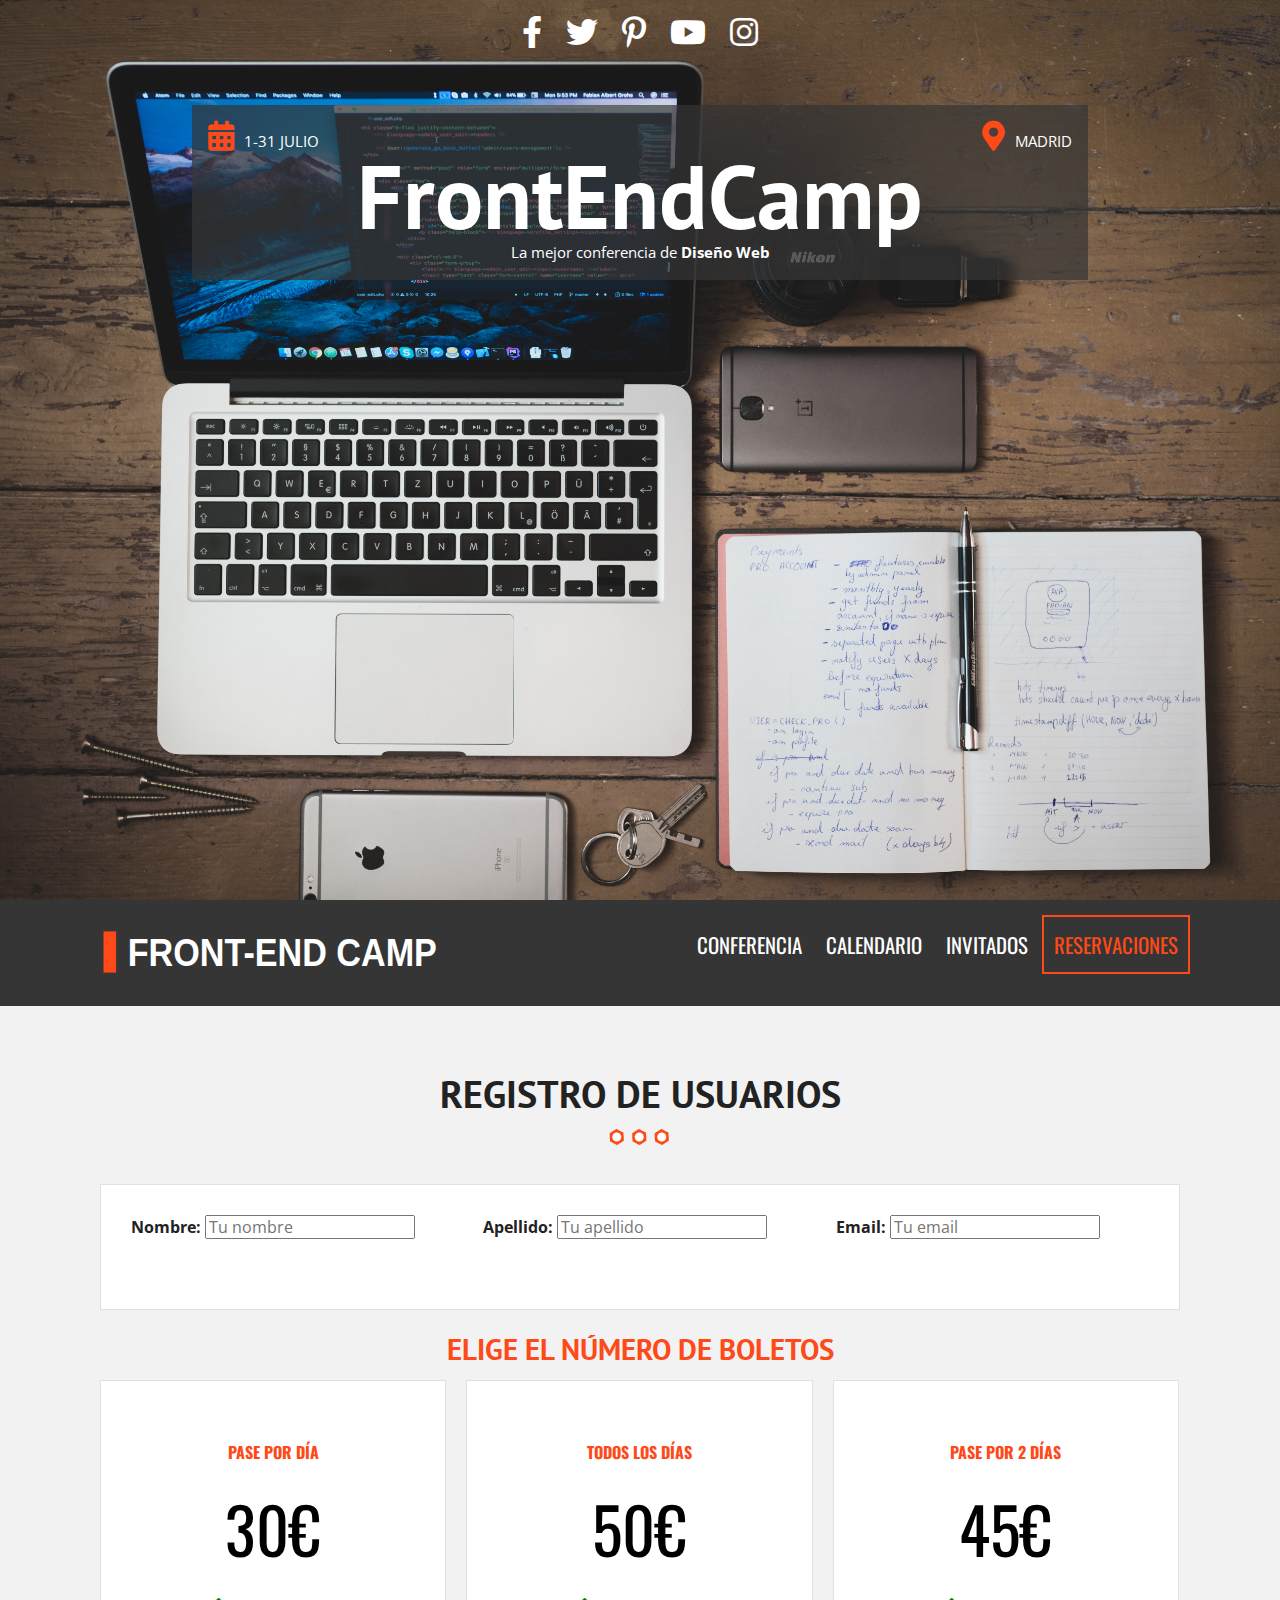
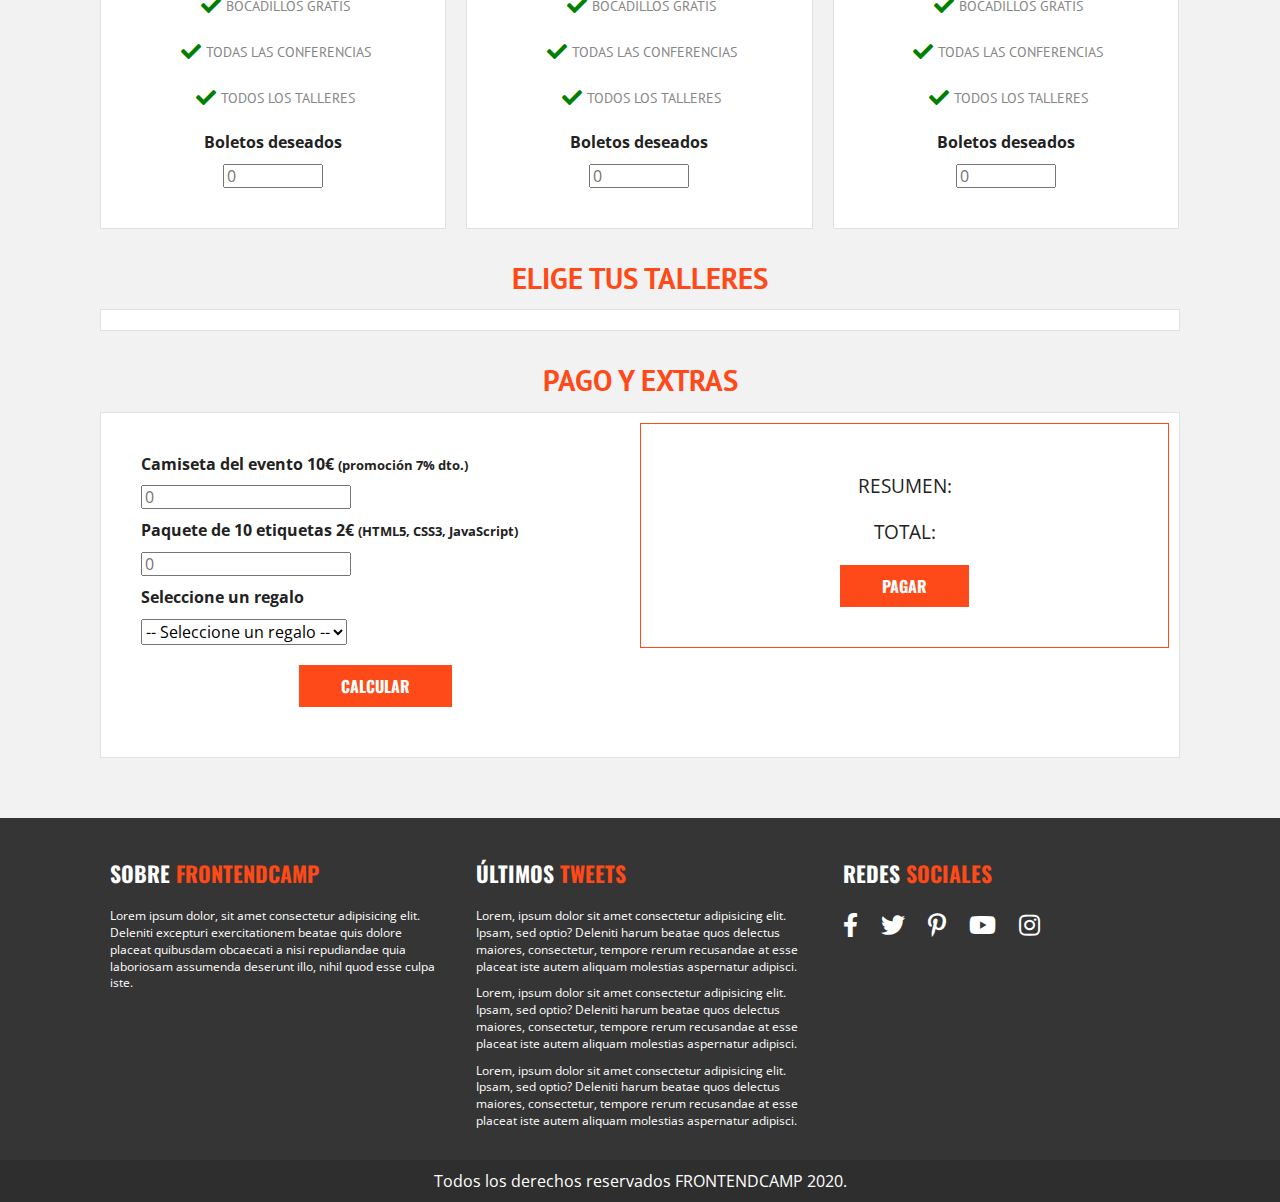
<file: registro.html>
<!doctype html>
<html class="no-js" lang="">

<head>
  <meta charset="utf-8">
  <title></title>
  <meta name="description" content="">
  <meta name="viewport" content="width=device-width, initial-scale=1">

  <link rel="manifest" href="site.webmanifest">
  <link rel="apple-touch-icon" href="icon.png">
  <!-- Place favicon.ico in the root directory -->

  <link rel="stylesheet" href="css/normalize.css">
  <link rel="stylesheet" href="css/all.min.css">
  <link rel="stylesheet" href="https://fonts.googleapis.com/css?family=Open+Sans|Oswald|PT+Sans&display=swap">
  <link rel="stylesheet" href="css/main.css">

  <meta name="theme-color" content="#fafafa">
</head>

<body>
  <!--[if IE]>
    <p class="browserupgrade">You are using an <strong>outdated</strong> browser. Please <a href="https://browsehappy.com/">upgrade your browser</a> to improve your experience and security.</p>
  <![endif]-->

  <header class="site-header">

    <div class="hero">
      <div class="contenido-header">
        <nav class="redes-sociales">
          <a href="#"><i class="fab fa-facebook-f"></i></a>
          <a href="#"><i class="fab fa-twitter"></i></a>
          <a href="#"><i class="fab fa-pinterest-p"></i></a>
          <a href="#"><i class="fab fa-youtube"></i></a>
          <a href="#"><i class="fab fa-instagram"></i></a>
        </nav><!--redes-sociales-->

        <div class="informacion-evento">
          <div class="clearfix">
            <p class="fecha"><i class="fas fa-calendar-alt"></i>1-31 Julio</p>
            <p class="ciudad"><i class="fas fa-map-marker-alt"></i>Madrid</p>
          </div>
          <h1 class="nombre-web">FrontEndCamp</h1>
          <p class="slogan">La mejor conferencia de <span>Diseño Web</span></p>
        </div><!--informacion-evento-->
      </div><!--contenido-header-->
    </div><!--hero-->

  </header><!--site-header-->

  <div class="barra">

    <div class="contenedor clearfix">
      <div class="logo">
        <img src="img/logo.svg" alt="Logo">
      </div>

      <div class="menu-movil clearfix">
        <span></span>
        <span></span>
        <span></span>
      </div>

      <nav class="navegacion-principal">
        <a href="#">Conferencia</a>
        <a href="#">Calendario</a>
        <a href="#">Invitados</a>
        <a href="registro.html">Reservaciones</a>
      </nav>
    </div><!--contenedor-->

  </div><!--barra-->

  <section class="seccion contenedor">
    <h2>Registro de usuarios</h2>
    <form id="registro" class="registro" action="index.html" method="POST">
      <div id="datos_usuario" class="registro caja clearfix">
        <div class="campo">
          <label for="nombre">Nombre:</label>
          <input type="text" id="nombre" name="nombre" placeholder="Tu nombre">
        </div>
        <div class="campo">
          <label for="apellido">Apellido:</label>
          <input type="text" id="apellido" name="apellido" placeholder="Tu apellido">
        </div>
        <div class="campo">
          <label for="email">Email:</label>
          <input type="email" id="email" name="email" placeholder="Tu email">
        </div>
        <div id="error"></div>
      </div><!--#datos_usuario-->

      <div id="paquetes" class="paquetes">
        <h3>Elige el número de boletos</h3>

        <ul class="lista-precios clearfix">
          <li>
            <div class="tabla-precio">
              <h3>Pase por día</h3>
              <p class="numero">30&#8364</p>
              <ul>
                <li>Bocadillos Gratis</li>
                <li>Todas las conferencias</li>
                <li>Todos los talleres</li>
              </ul>
              <div class="orden">
                <label for="pase_dia">Boletos deseados</label>
                <input type="number" min="0" id="pase_dia" size="3" placeholder="0">
              </div>
            </div>
          </li>
          <li>
            <div class="tabla-precio">
              <h3>Todos los días</h3>
              <p class="numero">50&#8364</p>
              <ul>
                <li>Bocadillos Gratis</li>
                <li>Todas las conferencias</li>
                <li>Todos los talleres</li>
              </ul>
              <div class="orden">
                <label for="pase_completo">Boletos deseados</label>
                <input type="number" min="0" id="pase_completo" size="3" placeholder="0">
              </div>
            </div>
          </li>
          <li>
            <div class="tabla-precio">
              <h3>Pase por 2 días</h3>
              <p class="numero">45&#8364</p>
              <ul>
                <li>Bocadillos Gratis</li>
                <li>Todas las conferencias</li>
                <li>Todos los talleres</li>
              </ul>
              <div class="orden">
                <label for="pase_dos_dias">Boletos deseados</label>
                <input type="number" min="0" id="pase_dos_dias" size="3" placeholder="0">
              </div>
            </div>
          </li>
        </ul>
      </div><!--paquetes-->

      <div id="eventos" class="eventos clearfix">
        <h3>Elige tus talleres</h3>
        <div class="caja">
              <div id="viernes" class="contenido-dia clearfix">
                  <h4>Viernes</h4>
                      <div>
                          <p>Talleres:</p>
                          <label><input type="checkbox" name="registro" id="taller_01" value="taller_01"><time>10:00</time> HTML5 y CSS3</label>
                          <label><input type="checkbox" name="registro" id="taller_02" value="taller_02"><time>12:00</time> Responsive Web Design</label>
                          <label><input type="checkbox" name="registro" id="taller_03" value="taller_03"><time>14:00</time> Flexbox</label>
                          <label><input type="checkbox" name="registro" id="taller_04" value="taller_04"><time>17:00</time> WordPress</label>
                          <label><input type="checkbox" name="registro" id="taller_05" value="taller_05"><time>19:00</time> Drupal</label>
                      </div>
                      <div>
                          <p>Conferencias:</p>
                          <label><input type="checkbox" name="registro" id="conf_01" value="conf_01"><time>10:00</time> Conviértete en un freelancer</label>
                          <label><input type="checkbox" name="registro" id="conf_02" value="conf_02"><time>17:00</time> Tecnologías del Futuro</label>
                          <label><input type="checkbox" name="registro" id="conf_03" value="conf_03"><time>19:00</time> Seguridad en la Web</label>
                      </div>
                      <div>
                          <p>Seminarios:</p>
                          <label><input type="checkbox" name="registro" id="sem_01" value="sem_01"><time>10:00</time> Diseño UI y UX para móviles</label>
                      </div>
              </div> <!--#viernes-->
              <div id="sabado" class="contenido-dia clearfix">
                  <h4>Sábado</h4>
                  <div>
                        <p>Talleres:</p>
                        <label><input type="checkbox" name="registro" id="taller_06" value="taller_06"><time>10:00</time> AngularJS</label>
                        <label><input type="checkbox" name="registro" id="taller_07" value="taller_07"><time>12:00</time> PHP y MySQL</label>
                        <label><input type="checkbox" name="registro" id="taller_08" value="taller_08"><time>14:00</time> JavaScript Avanzado</label>
                        <label><input type="checkbox" name="registro" id="taller_09" value="taller_09"><time>17:00</time> SEO en Google</label>
                        <label><input type="checkbox" name="registro" id="taller_10" value="taller_10"><time>19:00</time> Web Designer: Desde Photoshop hasta HTML5 & CSS3</label>
                        <label><input type="checkbox" name="registro" id="taller_11" value="taller_11"><time>21:00</time> JQuery</label>
                  </div>
                  <div>
                        <p>Conferencias:</p>
                        <label><input type="checkbox" name="registro" id="conf_04" value="conf_04"><time>10:00</time> Hazte rico vendiendo en una tienda online</label>
                        <label><input type="checkbox" name="registro" id="conf_05" value="conf_05"><time>17:00</time> Los mejores lugares para encontrar trabajo</label>
                        <label><input type="checkbox" name="registro" id="conf_06" value="conf_06"><time>19:00</time> Aprende a hacer tu negocio rentable</label>
                  </div>
                  <div>
                        <p>Seminarios:</p>
                        <label><input type="checkbox" name="registro" id="sem_02" value="sem_02"><time>10:00</time> Conviértete en programador en un día</label>
                        <label><input type="checkbox" name="registro" id="sem_03" value="sem_03"><time>17:00</time> UX/UI Designer (mobile)</label>
                  </div>
              </div> <!--#sabado-->
              <div id="domingo" class="contenido-dia clearfix">
                  <h4>Domingo</h4>
                  <div>
                        <p>Talleres:</p>
                        <label><input type="checkbox" name="registro" id="taller_12" value="taller_12"><time>10:00</time> Laravel</label>
                        <label><input type="checkbox" name="registro" id="taller_13" value="taller_13"><time>12:00</time> Crea tu propia API</label>
                        <label><input type="checkbox" name="registro" id="taller_14" value="taller_14"><time>14:00</time> JavaScript y jQuery</label>
                        <label><input type="checkbox" name="registro" id="taller_15" value="taller_15"><time>17:00</time> Aprende a crear plantillas con WordPress</label>
                        <label><input type="checkbox" name="registro" id="taller_16" value="taller_16"><time>19:00</time> Tiendas Virtuales en Magento</label>
                  </div>
                  <div>
                        <p>Conferencias:</p>
                        <label><input type="checkbox" name="registro" id="conf_07" value="conf_07"><time>10:00</time> Cómo hacer Marketing en línea</label>
                        <label><input type="checkbox" name="registro" id="conf_08" value="conf_08"><time>17:00</time> ¿Con que lenguaje debo empezar?</label>
                        <label><input type="checkbox" name="registro" id="conf_09" value="conf_09"><time>19:00</time> Frameworks y librerias Open Source</label>
                  </div>
                  <div>
                        <p>Seminarios:</p>
                        <label><input type="checkbox" name="registro" id="sem_04" value="sem_04"><time>14:00</time> Creando una App en Android en un día</label>
                        <label><input type="checkbox" name="registro" id="sem_05" value="sem_05"><time>17:00</time> Creando una App en iOS en un día</label>
                  </div>
              </div> <!--#domingo-->
          </div><!--.caja-->
    </div> <!--#eventos-->

    <div id="resumen" class="resumen clearfix">
      <h3>Pago y extras</h3>
      <div class="caja clearfix">
        <div class="extras">
          <div class="orden">
            <label for="camiseta_evento">Camiseta del evento 10&#8364 <small>(promoción 7% dto.)</small> </label>
            <input type="number" min="0" id="camiseta_evento" size="3" placeholder="0">
          </div><!--.orden-->
          <div class="orden">
            <label for="etiquetas">Paquete de 10 etiquetas 2&#8364 <small>(HTML5, CSS3, JavaScript)</small> </label>
            <input type="number" min="0" id="etiquetas" size="3" placeholder="0">
          </div><!--.orden-->
          <div class="orden">
            <label for="regalo">Seleccione un regalo</label> <br>
            <select id="regalo" requiered>
              <option value="">-- Seleccione un regalo --</option>
              <option value="ETI">Etiquetas</option>
              <option value="PUL">Pulseras</option>
              <option value="CHA">Chapitas</option>
            </select>
          </div><!--.orden-->

          <input type="button" id="calcular" class="button" value="calcular">
        </div><!--.extras-->

        <div class="total">
          <p>Resumen:</p>
          <div id="lista-productos">

          </div>
          <p>Total:</p>
          <div id="suma-total">

          </div>
          <input type="submit" id="btn-registro" class="button" value="pagar">
        </div><!--.total-->
      </div><!--.caja-->
    </div><!--#resumen-->
    </form>
  </section>

  <footer class="site-footer">
    <div class="contenedor clearfix">
      <div class="footer-informacion">
        <h3>Sobre <span>FrontEndCamp</span></h3>
        <p>Lorem ipsum dolor, sit amet consectetur adipisicing elit. Deleniti excepturi exercitationem beatae quis dolore placeat quibusdam obcaecati a nisi repudiandae quia laboriosam assumenda deserunt illo, nihil quod esse culpa iste.</p>
      </div>
      <div class="ultimos-tweets">
        <h3>Últimos <span>tweets</span></h3>
        <ul>
          <li>Lorem, ipsum dolor sit amet consectetur adipisicing elit. Ipsam, sed optio? Deleniti harum beatae quos delectus maiores, consectetur, tempore rerum recusandae at esse placeat iste autem aliquam molestias aspernatur adipisci.</li>
          <li>Lorem, ipsum dolor sit amet consectetur adipisicing elit. Ipsam, sed optio? Deleniti harum beatae quos delectus maiores, consectetur, tempore rerum recusandae at esse placeat iste autem aliquam molestias aspernatur adipisci.</li>
          <li>Lorem, ipsum dolor sit amet consectetur adipisicing elit. Ipsam, sed optio? Deleniti harum beatae quos delectus maiores, consectetur, tempore rerum recusandae at esse placeat iste autem aliquam molestias aspernatur adipisci.</li>
        </ul>
      </div>
      <div class="menu">
        <h3>Redes <span>sociales</span></h3>
        <nav class="redes-sociales">
          <a href="#"><i class="fab fa-facebook-f"></i></a>
          <a href="#"><i class="fab fa-twitter"></i></a>
          <a href="#"><i class="fab fa-pinterest-p"></i></a>
          <a href="#"><i class="fab fa-youtube"></i></a>
          <a href="#"><i class="fab fa-instagram"></i></a>
        </nav><!--redes-sociales-->
      </div>
    </div>

    <p class="copyright">
      Todos los derechos reservados FRONTENDCAMP 2020.
    </p>
  </footer>



  <script src="js/vendor/modernizr-3.7.1.min.js"></script>
  <script src="https://code.jquery.com/jquery-3.3.1.min.js" integrity="sha256-FgpCb/KJQlLNfOu91ta32o/NMZxltwRo8QtmkMRdAu8=" crossorigin="anonymous"></script>
  <script>window.jQuery || document.write('<script src="js/vendor/jquery-3.3.1.min.js"><\/script>')</script>
  <script src="js/plugins.js"></script>
  <script src="js/main.js"></script>

  <!-- Google Analytics: change UA-XXXXX-Y to be your site's ID. -->
  <script>
    window.ga = function () { ga.q.push(arguments) }; ga.q = []; ga.l = +new Date;
    ga('create', 'UA-XXXXX-Y', 'auto'); ga('set','transport','beacon'); ga('send', 'pageview')
  </script>
  <script src="https://www.google-analytics.com/analytics.js" async defer></script>
</body>

</html>
</file>
<file: css/main.css>
/*! HTML5 Boilerplate v7.1.0 | MIT License | https://html5boilerplate.com/ */

/* main.css 1.0.0 | MIT License | https://github.com/h5bp/main.css#readme */
/*
 * What follows is the result of much research on cross-browser styling.
 * Credit left inline and big thanks to Nicolas Gallagher, Jonathan Neal,
 * Kroc Camen, and the H5BP dev community and team.
 */

 
/* ==========================================================================
   Base styles: opinionated defaults
   ========================================================================== */

   html {
    color: #222;
    font-size: 1em;
    line-height: 1.4;
}

/*
 * Remove text-shadow in selection highlight:
 * https://twitter.com/miketaylr/status/12228805301
 *
 * Vendor-prefixed and regular ::selection selectors cannot be combined:
 * https://stackoverflow.com/a/16982510/7133471
 *
 * Customize the background color to match your design.
 */

::-moz-selection {
    background: #b3d4fc;
    text-shadow: none;
}

::selection {
    background: #b3d4fc;
    text-shadow: none;
}

/*
 * A better looking default horizontal rule
 */

hr {
    display: block;
    height: 1px;
    border: 0;
    border-top: 1px solid #ccc;
    margin: 1em 0;
    padding: 0;
}

/*
 * Remove the gap between audio, canvas, iframes,
 * images, videos and the bottom of their containers:
 * https://github.com/h5bp/html5-boilerplate/issues/440
 */

audio,
canvas,
iframe,
img,
svg,
video {
    vertical-align: middle;
}

/*
 * Remove default fieldset styles.
 */

fieldset {
    border: 0;
    margin: 0;
    padding: 0;
}

/*
 * Allow only vertical resizing of textareas.
 */

textarea {
    resize: vertical;
}

/* ==========================================================================
   Browser Upgrade Prompt
   ========================================================================== */

.browserupgrade {
    margin: 0.2em 0;
    background: #ccc;
    color: #000;
    padding: 0.2em 0;
}




 /* ==========================================================================
   Author's custom styles
   ========================================================================== */

html {
    box-sizing: border-box;
}

*, *:after, *:before {
    box-sizing: inherit;
}
body {
    background-color: #f2f2f2;
    font-family: 'Open Sans', sans-serif;
}
h2 {
    font-family: 'PT Sans', sans-serif;
    font-size: 2.4em;
    text-transform: uppercase;
    text-align: center;
}
h2::after {
    content: '';
    margin: 0 auto;
    background-image: url(../img/separador.png);
    height: 30px;
    width: 100px;
    display: block;
}
h3 {
    font-family: 'PT Sans', sans-serif;
    font-size: 1.8em;
    color: #fe4918;
    margin: 0;
}
ul {
    list-style: none;
    margin: 0;
    padding: 0;
}
.button {
    background-color: #fe4918;
    color: #ffffff;
    font-family: 'Oswald', sans-serif;
    padding: 10px 40px;
    text-decoration: none;
    text-transform: uppercase;
    font-weight: bold;
    font-size: 1em;
    margin-top: 20px;
    display: inline-block;
    transition: all .3s ease;
    border: 2px solid #fe4918;
}
.button.hollow, 
.button.hollow:hover {
    background-color: white;
    color: #fe4918;
}
.button.transparente {
    background-color: transparent;
    border: 2px solid #ffffff;
}
.button.transparente:hover {
    border: 2px solid #e33000;
}
.button:hover {
    background-color: #e33000;
}
.float-right {
    float: right;
}
.contenedor {
    width: 98%;
    margin: 0 auto;
}
@media only screen and (min-width: 480px) {
    .contenedor {
        width: 95%;
    }
}
@media only screen and (min-width: 768px) {
    .contenedor {
        width: 90%;
    }
}
@media only screen and (min-width: 992px) {
    .contenedor {
        width: 90%;
        max-width: 1100px;
    }
}
.seccion {
    padding: 30px 0;
}
.seccion p {
    font-size: 1.2em;
    text-align: center;
}

/* LETTERING */
h1.nombre-web span {
    position: relative;
    text-shadow: 0 0 30px black;
}
@media only screen and (min-width: 992px) {
    .char1{ 
        color: #fe4918;
        top:5px; right: 20px;
    }
    .char2{ 
        top:0px; left: -20px;
    }
    .char3{ 
        top:-5px; right: 20px;
    }
    .char4{ 
        top:0px; left: -20px;
    }
    .char5{ 
        top:5px; right: 20px;
    }
    .char6{ 
        color: #fe4918;
        top:0; left: -20px;
    }
    .char7{ 
        top:-5px; right: 20px;
    }
    .char8{ 
        top:0px; left: -20px;
    }
    .char9{ 
        color: #fe4918;
        top:5px; right: 20px;
        }
    .char10 {
        top:0px; left: -20px;  
    }
    .char11 {
    top:-5px; right: 20px;
    }
    .char12 {
        top:0px; left: -20px;  
    }
}

/* HEADER */
.hero {
    background-image: url(../img/encabezado.jpg);
    height: 100vh;
    background-position: top center;
    background-size: cover;
}
.contenido-header {
    padding-top: 40px;
}
@media only screen and (min-width: 768px) {
    .contenido-header {
        padding-top: 10px;
    }
}
nav.redes-sociales {
    text-align: center;
}
nav.redes-sociales a {
    color: #ffffff;
    font-size: 2em;
    margin-right: 20px;
}
nav.redes-sociales a:last-of-type {
    margin-right: 0;
}
.informacion-evento {
    background-color: #353535b3;
    width: 90%;
    padding: 1rem;
    margin: 0 auto;
    text-align: center;
    color: #ffffff;
}
@media only screen and (min-width: 768px) {
    .informacion-evento {
        width: 70%;
        margin: 0 auto;
        margin-top: 50px;
    }
}
.informacion-evento p {
    margin: 0;
    display: inline;
    font-size: 15px;
    text-transform: uppercase;
}
.informacion-evento p i {
    color: #fe4918;
    font-size: 2em;
    margin-right: 10px;
}
p.fecha {
    float: left;
}
p.ciudad {
    float: right;
    text-align: right;
}
h1.nombre-web {
    font-family: 'PT Sans', sans-serif;
    font-size: 9vw;
}
@media only screen and (min-width: 768px) {
    h1.nombre-web {
        font-size: 7vw;
        line-height: 1;
        margin: 0;
    }
}
p.slogan {
    text-transform: none;
}
p.slogan span {
    font-weight: bold;
}

/* BARRA */
.barra {
    background-color: #353535;
    padding: 15px 0;
}
.fixed {
    position: fixed;
    width: 100%;
    top: 0;
    left: 0;
    z-index: 99999;
}
.logo {
    width: 80%;
    float: left;
    padding: 10px 10px;
}
.logo img {
    width: 100%;
}
@media only screen and (min-width: 768px) {
    .logo {
        width: 33.3%;
    }
}

/* NAVEGACIÓN PRINCIPAL */
nav.navegacion-principal {
    display: none;
    width: 100%;
}
nav.navegacion-principal a {
    font-family: 'Oswald', sans-serif;
    color: #ffffff;
    font-size: 1.3em;
    text-transform: uppercase;
    text-decoration: none;
    transition: all .3s ease;
    width: 100%;
    display: block;
    text-align: center;
    padding: 5px 0;
    margin-bottom: 5px;
}
nav.navegacion-principal a:hover {
    background-color: #fe4918;
}
nav.navegacion-principal a:last-child {
    border: 2px solid #fe4918;
    color: #fe4918;
}
nav.navegacion-principal a:last-child:hover {
    color: #ffffff;
}
@media only screen and (min-width: 768px) {
    nav.navegacion-principal {
        width: 66.6%;
        float: right;
        text-align: right;
        display: block;
    }
    nav.navegacion-principal a {
        line-height: 35px;
        padding: 10px 10px;
        display: inline-block;
        width: auto;
        text-align: center;
        margin-bottom: 20px 10px 0 0;
    }
}

/* MENU MÓVIL */ 
.menu-movil {
    width: 50px;
    display: block;
    float: right;
    text-align: right;
    margin-top: 12px;
}
.menu-movil:hover {
    cursor: pointer;
}
@media only screen and (min-width: 768px) {
    .menu-movil {
        display: none;
    }
}
.menu-movil span {
    height: 6px;
    margin-bottom: 6px;
    background-color: #ffffff;
    display: block;
}

/* TALLERES */
section.programa {
    position: relative;
}
.contenedor-video {
    max-width: 100%;
    overflow-x: hidden;
}
.contenido-programa {
    position: absolute;
    top: 0;
    left: 0;
    height: 100%;
    width: 100%;
}
.programa-evento {
    background-color: rgba(255, 255, 255, .8);
    padding: 15px;
    margin-top: 80px;
}
@media only screen and (min-width: 768px) {
    .programa-evento {
        width: 70%;
    }
}
@media only screen and (min-width: 992px) {
    .programa-evento {
        width: 50%;
    }
}
nav.menu-programa {
    width: 100%;
}
@media only screen and (min-width: 768px) {
    nav.menu-programa {
        display: table;
    }
}
nav.menu-programa a {
    display: block;
    text-align: center;
    color: #000000;
    text-decoration: none;
    font-family: 'Oswald', sans-serif;
    margin-bottom: 10px;
    font-size: 1.2em;
    position: relative;
    padding-bottom: 10px;
    border-bottom: 1px solid #fe4918;
}
@media only screen and (min-width: 768px) {
    nav.menu-programa a {
        display: table-cell;
    }
}
nav.menu-programa a i,
.detalle-evento p i {
    color: #fe4918;
    font-size: 1.8em;
    margin-right: 10px;
}
nav.menu-programa a.activo::after {
    position: absolute;
    content: '';
    left: 0;
    right: 0;
    margin-left: auto;
    margin-right: auto;
    height: 20px;
    width: 30px;
    background-image: url('../img/talleres-flecha.jpg');
    background-position: top center;
    background-repeat: no-repeat;
    bottom: -20px;
}
.ocultar {
    display: none;
}
/* DETALLE EVENTO */
.detalle-evento {
    margin-top: 20px;
    border-bottom: 1px solid black;
    padding: 0 20px;
}
.detalle-evento:nth-child(2) {
    border-bottom: none;
}
.detalle-evento p {
    margin-bottom: 20px;
    font-size: 20px;
}

/** INVITADOS **/ 
ul.lista-invitados li {
    padding: 10px;
    float: left;
}
@media only screen and (min-width: 480px) {
    ul.lista-invitados li {
        width: 50%;
    }
}
@media only screen and (min-width: 768px) {
    ul.lista-invitados li {
        width: 33.3%;
    }
}
.invitado {
    position: relative;
    overflow: hidden;
}
.invitado img {
    max-width: 100%;
    filter: gray;
    -webkit-filter: grayscale(1);
    -webkit-transition: all .5s ease-in-out;
}
.invitado:hover img{
    -webkit-filter: grayscale(0);
    -webkit-transform: scale(1.1);
}
.invitado p {
    position: absolute;
    bottom: 0;
    left: 0;
    padding: 15px 10px;
    margin: 0;
    background-color: rgba(0, 0, 0, .5);
    width: 100%;
    text-align: left;
    font-family: 'Oswald', sans-serif;
    color: #fe4918;
    text-transform: uppercase;
    transition: all .5s ease-in-out;
}
.invitado:hover p {
    bottom: -80px;
    opacity: 0;
}

/** CONTADOR **/
.parallax::before {
    width: 100%;
    height: 100%;
    position: absolute;
    top: 0;
    left: 0;
    background-repeat: no-repeat;
    background-size: cover;
    background-position: center center;
    background-attachment: fixed;
    -webkit-filter: brightness(.8);
    filter: brightness(.8);
}
.contador {
    position: relative;
    height: auto;
}
.contador::before {
    background-image: url(../img/bg-resumen.jpg);
    content: '';
}
ul.resumen-evento {
    position: relative;
    padding: 120px 0;
}
ul.resumen-evento li {
    width: 50%;
    float: left;
    text-align: center;
    color: #ffffff;
    text-transform: uppercase;
    font-family: 'Oswald', sans-serif;
    font-size: 24px;
}
@media only screen and (min-width: 768px) {
    ul.resumen-evento li{
        width: 25%;
    }
}
.numero {
    color: #fe4918;
    font-size: 4em!important;
    display: block;
    margin: 0 0 10px 0;
    font-family: 'Oswald', sans-serif;
}
/** TABLA DE PRECIOS **/
ul.lista-precios > li {
    padding: 10px;
}
@media only screen and (min-width: 768px) {
    ul.lista-precios > li {
        float: left;
        width: 33.3%;
    }
}
.tabla-precio {
    border: 1px solid #e1e1e1;
    background-color: #ffffff;
    padding: 40px 0;
    text-align: center;
    transition: all .3s ease;
}
.tabla-precio:hover {
    transform: scale(1.1);
    border: 1px solid #fe4918;
    box-shadow: 0px 0px 50px #666;
}
.tabla-precio ul li {
    font-family: 'PT Sans', sans-serif;
    font-size: 14px;
    margin-bottom: 20px;
    text-transform: uppercase;
    color: #868686;
    line-height: 26px;
}
.tabla-precio ul li::before{
    font-family: 'Font Awesome 5 Free';
    font-weight: 900;
    display: inline-block;
    vertical-align: top; 
    padding: 0 5px;
    font-size: 20px;
    color: green;
    -webkit-font-smoothing: antialiased; 
    content: "\f00c";
}
.tabla-precio h3 {
    font-family: 'Oswald', sans-serif;
    font-size: 16px;
    text-transform: uppercase;
}
.tabla-precio p.numero {
    color: #000000;
    margin: 20px 0;
}

/** MAPA **/
.mapa {
    height: 420px;
}

/** TESTIMONIALES **/
.testimoniales {
    padding-bottom: 20px;
}
.testimonial {
    padding: 5px;
}
@media only screen and (min-width: 768px) {
    .testimonial {
        float: left;
        width: 33.3%;
    }
}
blockquote {
    background-color: #ffffff;
    border: 1px solid #e1e1e1;
    position: relative;
    margin: 0 0 10px 0;
    padding-bottom: 20px;
}
blockquote p {
    text-align: justify!important;
    font-size: 1em!important;
    font-family: 'PT Sans', sans-serif;
    padding: 0 20px 0 65px;
}
blockquote p::before {
    content: '\201c';
    position: absolute;
    left: 13px;
    top: 8px;
    font-size: 8rem;
    margin: 0;
    padding: 0;
    line-height: 1;
    color: #fe4918;
}
footer.info-testimonial {
    padding: 0;
    background-color: transparent;
}
footer.info-testimonial img {
    float: left;
    width: 20%;
    border-radius: 50%;
    margin-left: 20px;
}
footer.info-testimonial cite {
    text-align: left;
    color: #fe4918;
    text-transform: uppercase;
    font-size: 12px;
    padding-top: 20px;
    width: 66.6%;
    float: right;
    font-weight: bold;
    font-style: normal;
}
footer.info-testimonial cite span {
    color: #000000;
    display: block;
    text-transform: none;
    margin-top: 5px
}

/** NEWSLETTER **/
.newsletter {
    position: relative;
    height: auto;
}
.newsletter::before {
    background-image: url(../img/bg-newsletter.jpg);
    content: '';
}
.newsletter .contenido {
    padding: 100px 0;
    color: #ffffff;
    text-align: center;
    position: relative;
}
.newsletter .contenido p {
    font-size: 1.2em;
    text-transform: lowercase;
}
.newsletter .contenido h3 {
    color: #ffffff;
    text-transform: uppercase;
    font-size: 7vw;
    font-family: 'PT Sans', sans-serif;
}

/** CUENTA REGRESIVA **/
.cuenta-regresiva ul li {
    text-transform: uppercase;
    font-family: 'Oswald', sans-serif;
    font-size: 1.6rem;
    text-align: center;
}
@media only screen and (min-width: 768px) {
    .cuenta-regresiva ul li {
        width: 25%;
        float: left;
    }
}

/** FOOTER **/
footer {
    background-color: #353535;
    padding-top: 40px;
    margin-top: 20px;
}
footer .contenedor > div {
    color: #ffffff;
    padding: 0 20px;
    font-size: 12px;
}
@media only screen and (min-width: 768px) {
    footer .contenedor > div {
        width: 33.3%;
        float: left;
    }
}
footer h3 {
    color: #ffffff;
    text-transform: uppercase;
    font-family: 'Oswald', sans-serif;
    margin-bottom: 20px;
}
footer h3 span {
    color: #fe4918;
}
footer .ultimos-tweets li {
    margin-bottom: 10px;
}
footer nav.redes-sociales {
    text-align: left;
}
p.copyright {
    background-color: #2e2e2e;
    color: #ffffff;
    padding: 10px 0;
    margin: 20px 0 0 0;
    text-align: center;
}

/*** PÁGINAS INTERNAS ***/
/** CONFERENCIA **/
body.conferencia .navegacion-principal .activo {
    border-bottom: 2px solid #fe4918;
}
.galeria {
    display: inline-block;
    margin-bottom: 5px;
}

/** REGISTRO **/
form.registro h3 {
    text-align: center;
    text-transform: uppercase;
    margin: 20px 0 0 0;
}
form.registro label {
    margin-bottom: 5px;
    font-weight: bold;
}
h4 {
    text-transform: uppercase;
    text-align: center;
    border-top: 2px solid #fe4918;
    border-bottom: 2px solid #fe4918;
    padding: 10px 0;
    margin: 0;
    font-size: 1.2em;
}

.caja {
    background-color: #ffffff;
    border: 1px solid #e1e1e1;
    padding: 10px;
    margin: 10px;
}
.campo {
    padding: 20px;
}

@media only screen and (min-width: 768px) {
    .campo {
        float: left;
        width: 33.3%;
    }
}

.paquetes .tabla-precio:hover {
    transform: none;
    box-shadow: none;
}

.paquetes .tabla-precio input {
    clear: both;
    width: 100px;
    margin: 10px auto 0 auto;
    display: block;
}
.contenido-dia {
    padding: 20px;
    display: none;
}
@media only screen and (min-width: 768px) {
    .contenido-dia > div {
        float: left;
        width: 33.3%;
        padding-right: 10px;
    }
}
.contenido-dia > div p {
    text-align: left;
}
.contenido-dia p {
    text-transform: uppercase;
}
.contenido-dia > div label {
    display: block;
    margin-bottom: 10px;
}
.contenido-dia > div input {
    margin-right: 10px;
}
.contenido-dia > div label time {
    color: #fe4918;
    font-weight: bold;
}

/** RESUMEN REGISTRO **/
.resumen p {
    font-size: 1.2em;
    text-transform: uppercase;
}
.resumen .extras {
    padding: 30px;
    border-bottom: 1px solid #fe4918;
}
@media only screen and (min-width: 768px) {
    .resumen .extras {
        float: left;
        width: 50%;
        border-bottom: none;
        
    }
}
.extras .orden {
    text-align: left;
    margin-bottom: 10px;
}
.extras .orden input {
    margin: 10px 0 0 0;
}
.extras .orden select {
    margin: 10px 0;
}
@media only screen and (min-width: 768px) {
    .resumen .total {
        float: right;
        width: 50%;
        border: 1px solid #fe4918;
    }
}
.resumen .total {
    padding: 30px;
}
.resumen .total p {
   text-align: center;
}
.resumen input {
    display: block;
    margin: 10px auto;
}
#lista-productos {
    background-color: #e1e1e1;
    padding: 20px;
    display: none;
}
#suma-total {
    text-align: center;
    font-size: 2em;
    color: #fe4918;
}
input [disabled].button {
    opacity: 0.5;
}
#error {
    clear: both;
    padding: 20px;
    text-align: center;
}






 /* ==========================================================================
   Helper classes
   ========================================================================== */

/*
 * Hide visually and from screen readers
 */

 .hidden {
  display: none !important;
}

/*
* Hide only visually, but have it available for screen readers:
* https://snook.ca/archives/html_and_css/hiding-content-for-accessibility
*
* 1. For long content, line feeds are not interpreted as spaces and small width
*    causes content to wrap 1 word per line:
*    https://medium.com/@jessebeach/beware-smushed-off-screen-accessible-text-5952a4c2cbfe
*/

.visuallyhidden {
  border: 0;
  clip: rect(0 0 0 0);
  height: 1px;
  margin: -1px;
  overflow: hidden;
  padding: 0;
  position: absolute;
  width: 1px;
  white-space: nowrap; /* 1 */
}

/*
* Extends the .visuallyhidden class to allow the element
* to be focusable when navigated to via the keyboard:
* https://www.drupal.org/node/897638
*/

.visuallyhidden.focusable:active,
.visuallyhidden.focusable:focus {
  clip: auto;
  height: auto;
  margin: 0;
  overflow: visible;
  position: static;
  width: auto;
  white-space: inherit;
}

/*
* Hide visually and from screen readers, but maintain layout
*/

.invisible {
  visibility: hidden;
}

/*
* Clearfix: contain floats
*
* For modern browsers
* 1. The space content is one way to avoid an Opera bug when the
*    `contenteditable` attribute is included anywhere else in the document.
*    Otherwise it causes space to appear at the top and bottom of elements
*    that receive the `clearfix` class.
* 2. The use of `table` rather than `block` is only necessary if using
*    `:before` to contain the top-margins of child elements.
*/

.clearfix:before,
.clearfix:after {
  content: " "; /* 1 */
  display: table; /* 2 */
}

.clearfix:after {
  clear: both;
}

 
/* ==========================================================================
   EXAMPLE Media Queries for Responsive Design.
   These examples override the primary ('mobile first') styles.
   Modify as content requires.
   ========================================================================== */

   @media only screen and (min-width: 35em) {
    /* Style adjustments for viewports that meet the condition */
}

@media print,
       (-webkit-min-device-pixel-ratio: 1.25),
       (min-resolution: 1.25dppx),
       (min-resolution: 120dpi) {
    /* Style adjustments for high resolution devices */
}

 
/* ==========================================================================
   Print styles.
   Inlined to avoid the additional HTTP request:
   https://www.phpied.com/delay-loading-your-print-css/
   ========================================================================== */

   @media print {
    *,
    *:before,
    *:after {
        background: transparent !important;
        color: #000 !important; /* Black prints faster */
        -webkit-box-shadow: none !important;
        box-shadow: none !important;
        text-shadow: none !important;
    }

    a,
    a:visited {
        text-decoration: underline;
    }

    a[href]:after {
        content: " (" attr(href) ")";
    }

    abbr[title]:after {
        content: " (" attr(title) ")";
    }

    /*
     * Don't show links that are fragment identifiers,
     * or use the `javascript:` pseudo protocol
     */

    a[href^="#"]:after,
    a[href^="javascript:"]:after {
        content: "";
    }

    pre {
        white-space: pre-wrap !important;
    }
    pre,
    blockquote {
        border: 1px solid #999;
        page-break-inside: avoid;
    }

    /*
     * Printing Tables:
     * http://css-discuss.incutio.com/wiki/Printing_Tables
     */

    thead {
        display: table-header-group;
    }

    tr,
    img {
        page-break-inside: avoid;
    }

    p,
    h2,
    h3 {
        orphans: 3;
        widows: 3;
    }

    h2,
    h3 {
        page-break-after: avoid;
    }
}
</file>
